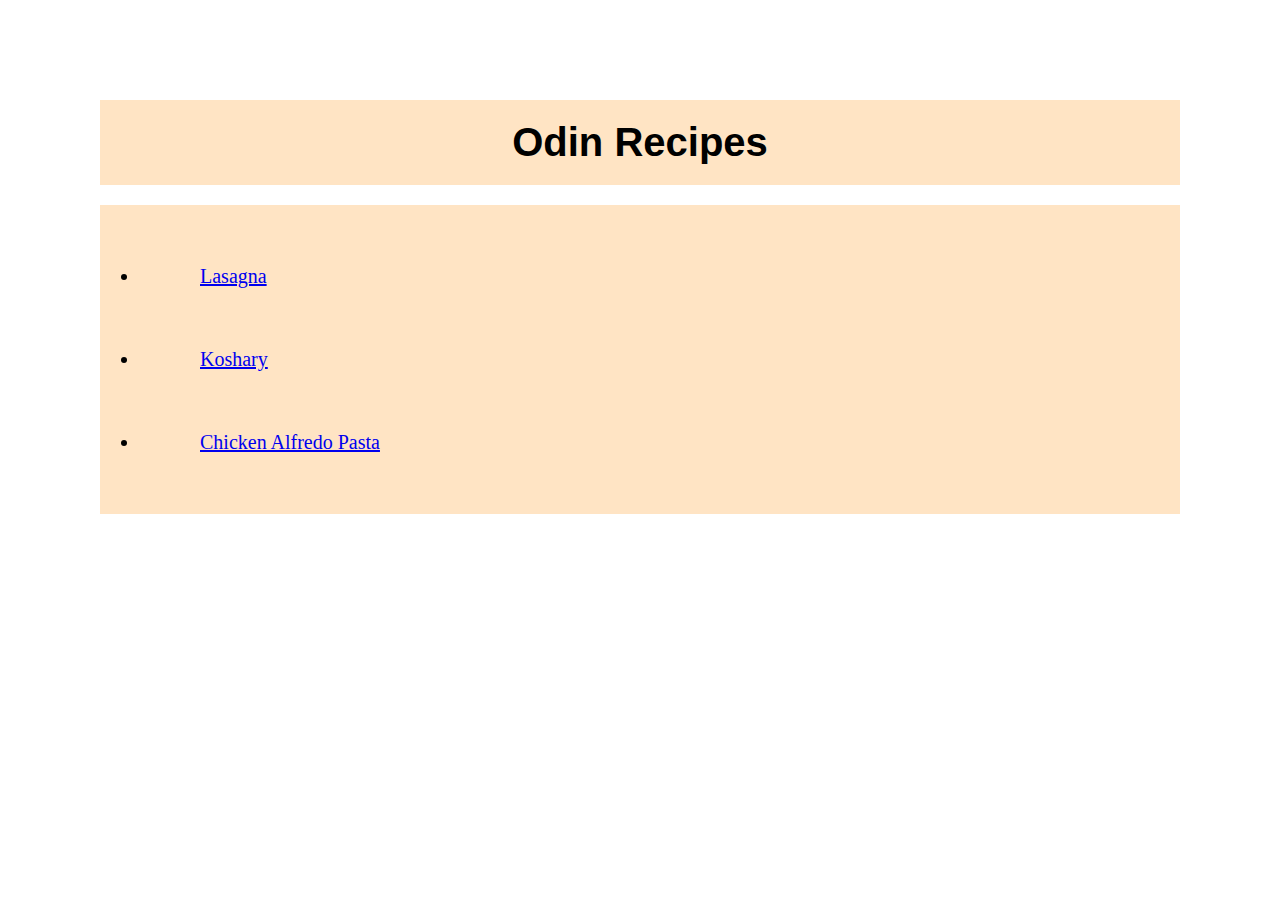
<file: index.html>
<!DOCTYPE html>
<html lang="en">
<head>
    <meta charset="UTF-8">
    <meta name="viewport" content="width=device-width, initial-scale=1.0">
    <link rel="stylesheet" href="./style.css"/>
    <title>Odin Recipes</title>
</head>
<body>
    <h1 class="title">Odin Recipes</h1>
    <ul class="list1">
    <li><a href="./recipes/lasagna.html" target="_blank">Lasagna</a></li>
    <li><a href="./recipes/koshary.html" target="_blank">Koshary</a></li>
    <li><a href="./recipes/alfredo.html" target="_blank">Chicken Alfredo Pasta</a></li>
    </ul>
</body>
</html>
</file>
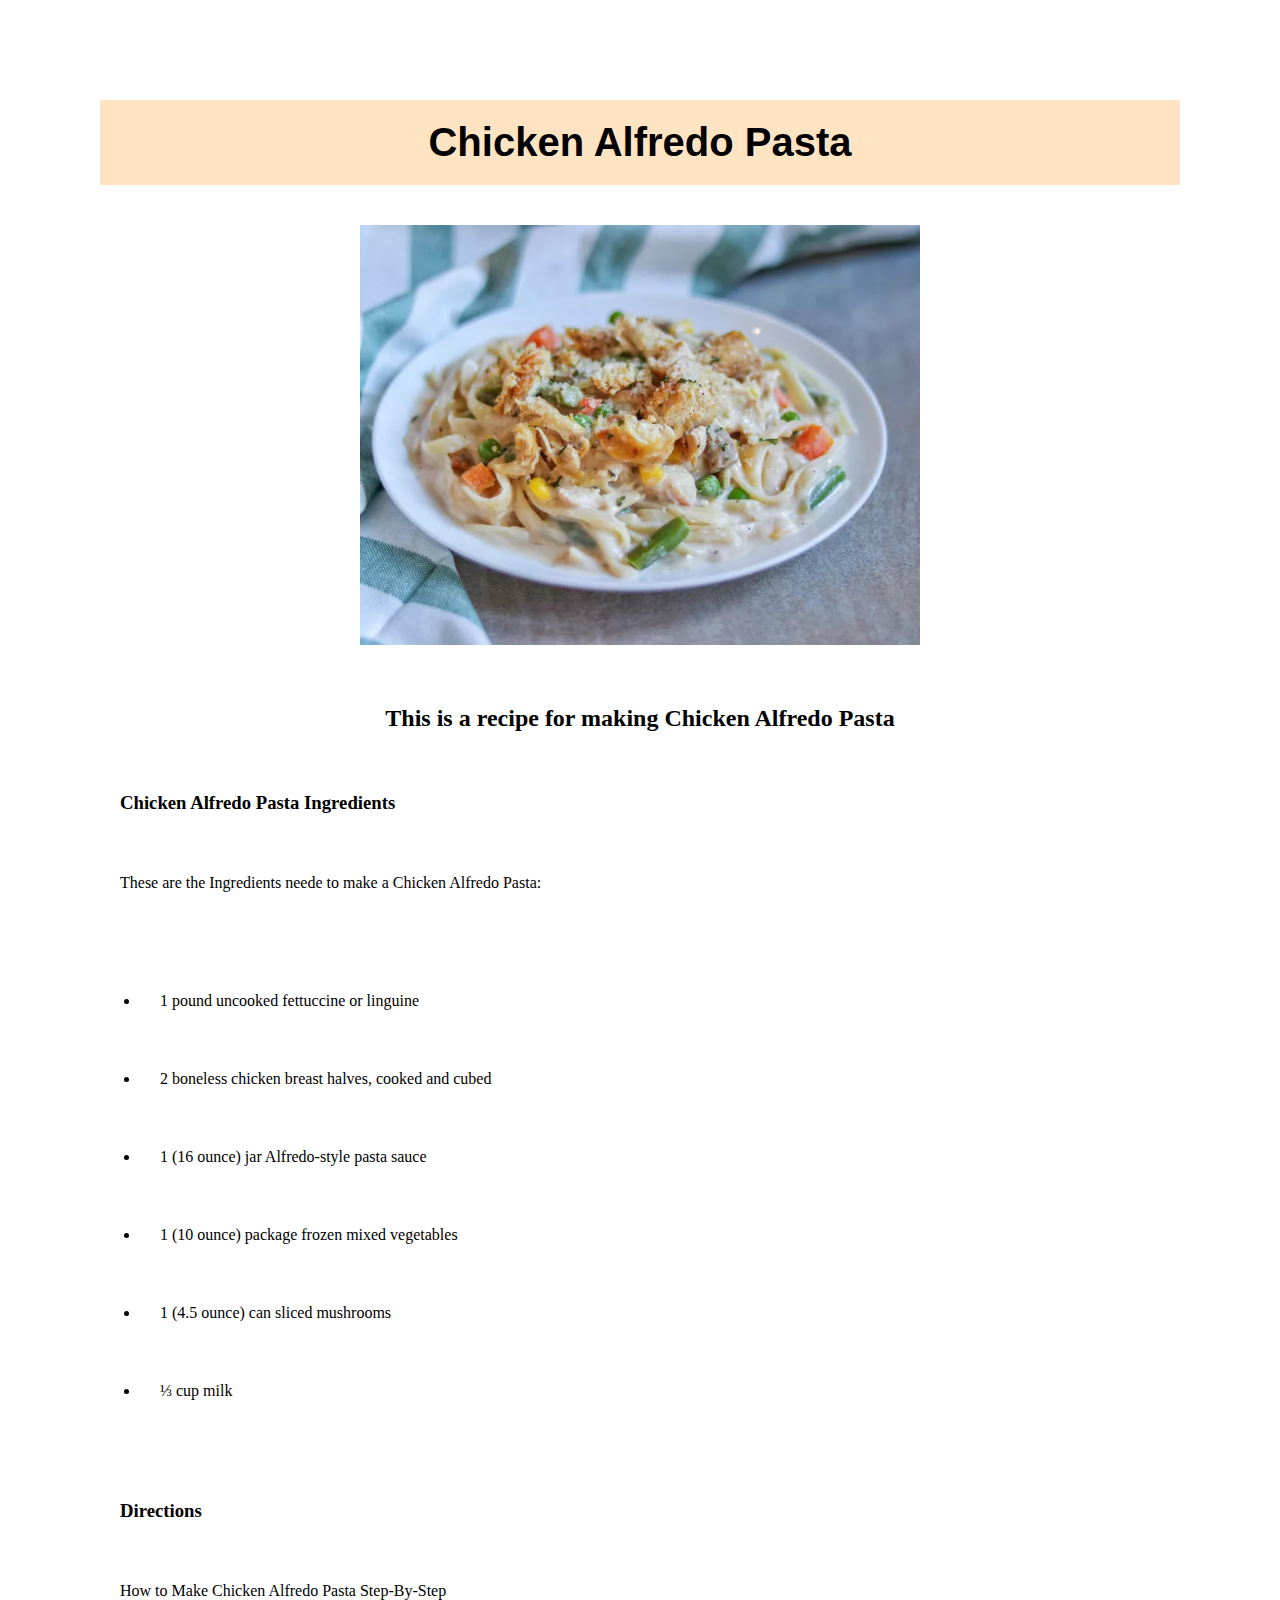
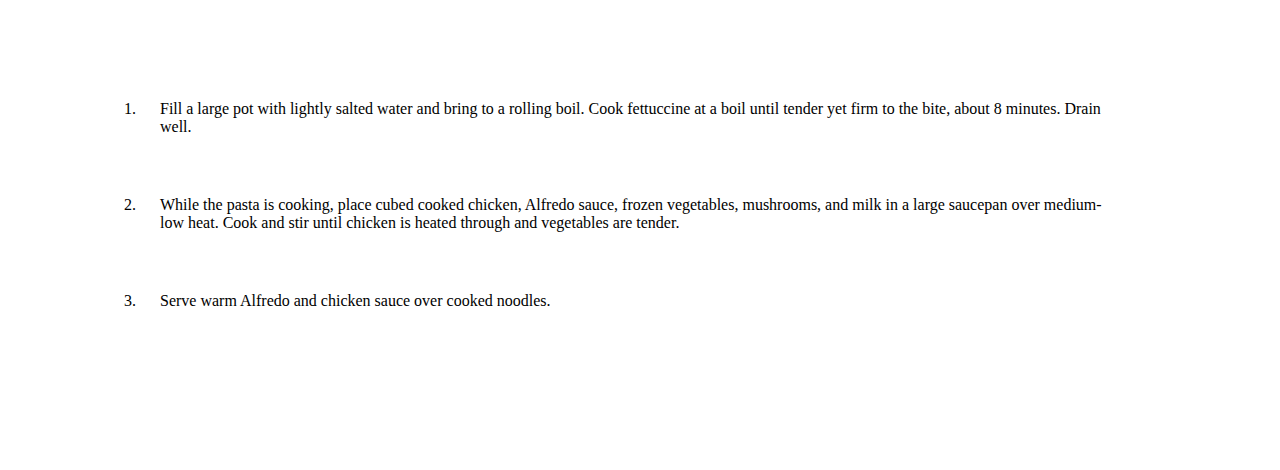
<file: recipes/alfredo.html>
<!DOCTYPE html>
<html lang="en">
<head>
    <meta charset="UTF-8">
    <meta name="viewport" content="width=device-width, initial-scale=1.0">
    <link rel="stylesheet" href="../style.css"/>
    <title>Chicken Alfredo Pasta</title>
</head>
<body>
    <h1>Chicken Alfredo Pasta</h1>
    <img src="./alfredo.webp">
    <h2>This is a recipe for making Chicken Alfredo Pasta</h2>
    <h3>Chicken Alfredo Pasta Ingredients</h3>
    <p>These are the Ingredients neede to make a Chicken Alfredo Pasta:</p>
        <ul>
            <li>1 pound uncooked fettuccine or linguine</li>
            <li>2 boneless chicken breast halves, cooked and cubed</li>
            <li>1 (16 ounce) jar Alfredo-style pasta sauce</li>
            <li>1 (10 ounce) package frozen mixed vegetables</li>
            <li>1 (4.5 ounce) can sliced mushrooms</li>
            <li>⅓ cup milk</li>
        </ul>
    <h3>Directions</h3>
    <p>How to Make Chicken Alfredo Pasta Step-By-Step</p>
        <ol>
            <li>Fill a large pot with lightly salted water and bring to a rolling boil. Cook fettuccine at a boil until tender yet firm to the bite, about 8 minutes. Drain well.</li>
            <li>While the pasta is cooking, place cubed cooked chicken, Alfredo sauce, frozen vegetables, mushrooms, and milk in a large saucepan over medium-low heat. Cook and stir until chicken is heated through and vegetables are tender.</li>
            <li>Serve warm Alfredo and chicken sauce over cooked noodles.</li>
        </ol>
</body>
</html>
</file>
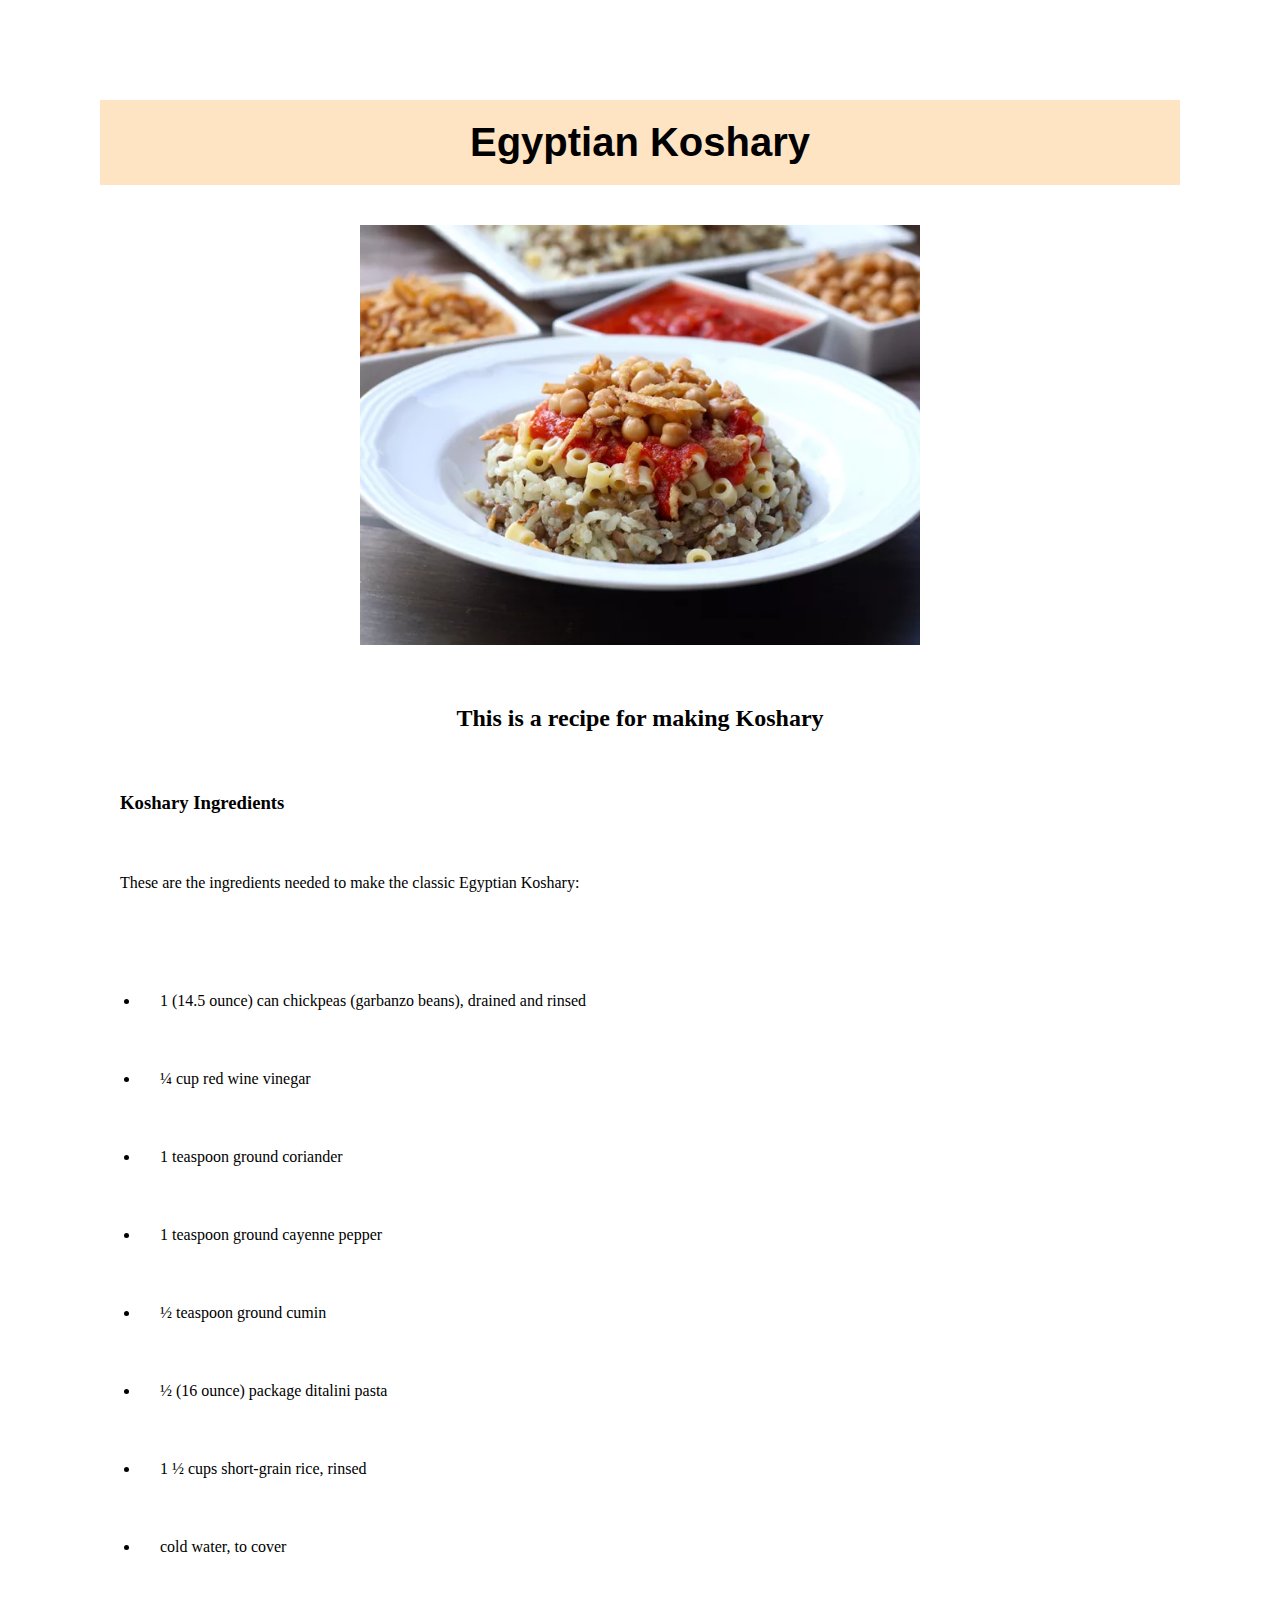
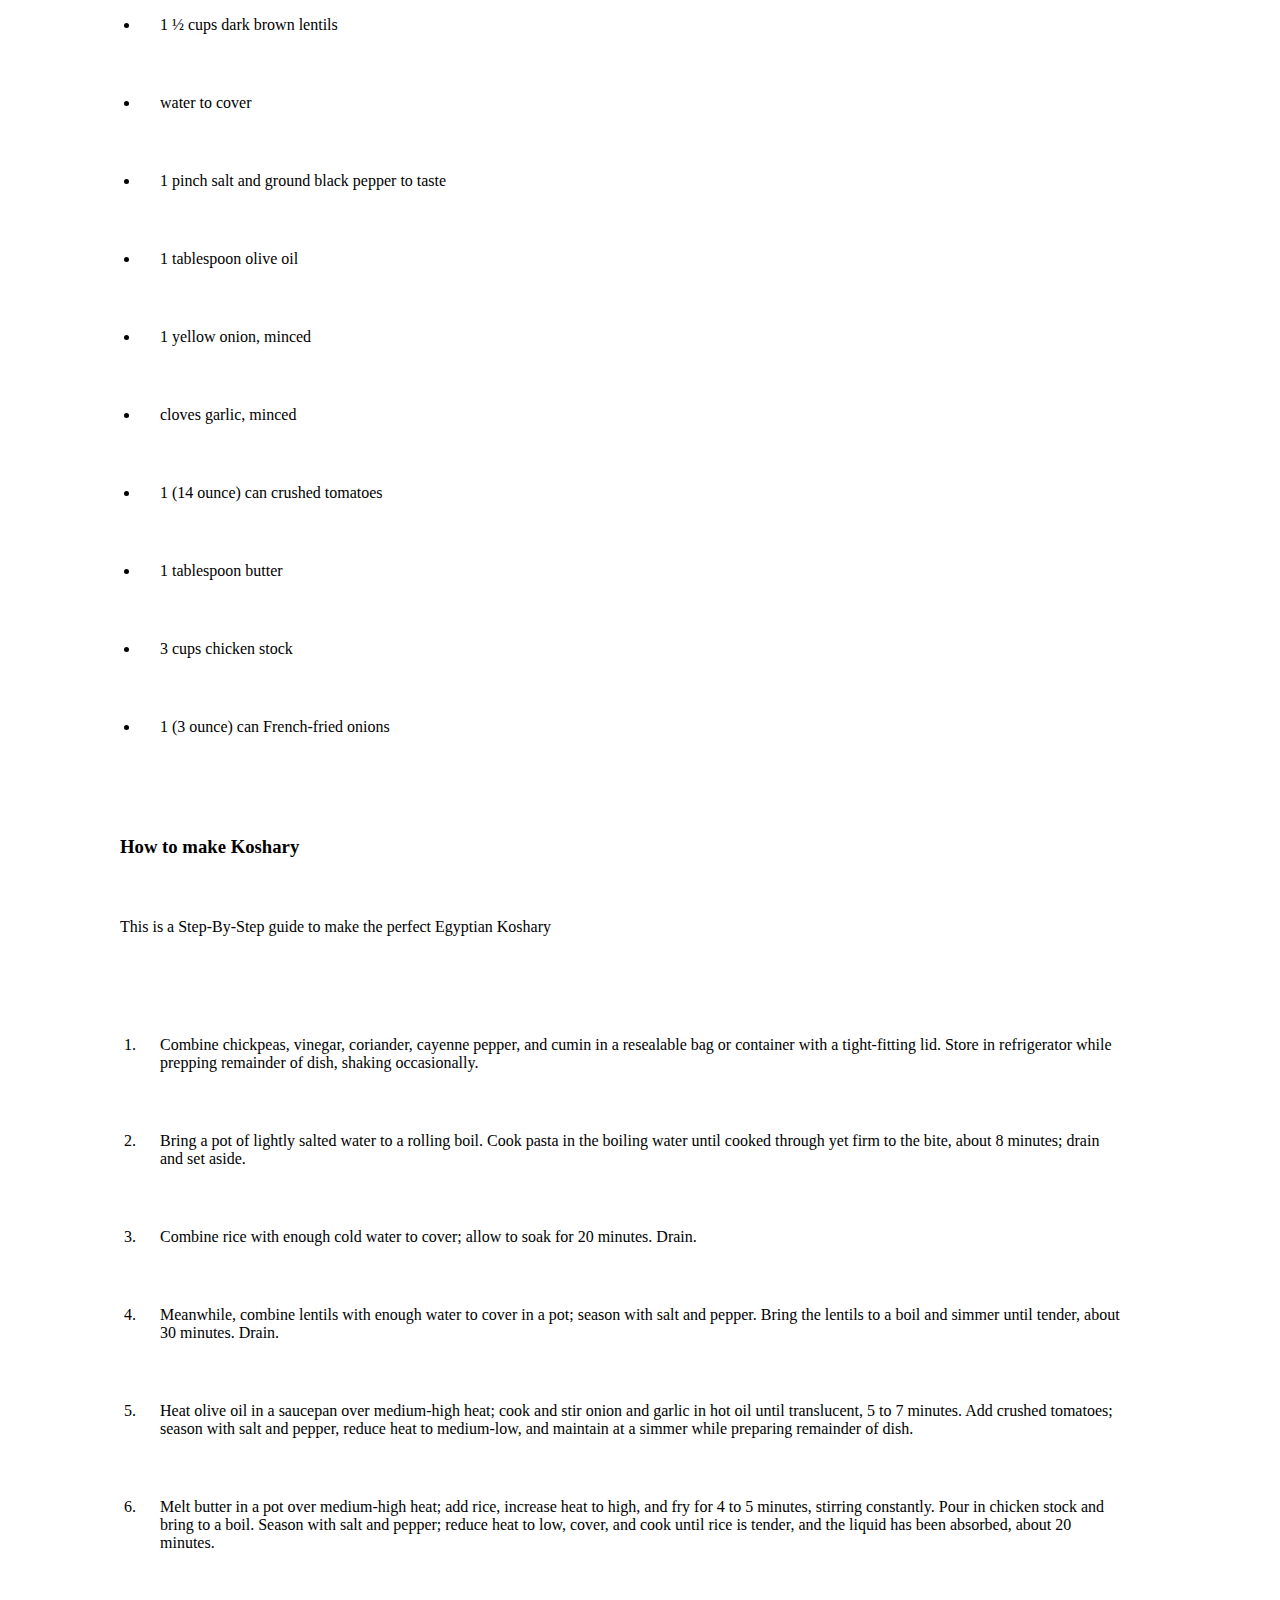
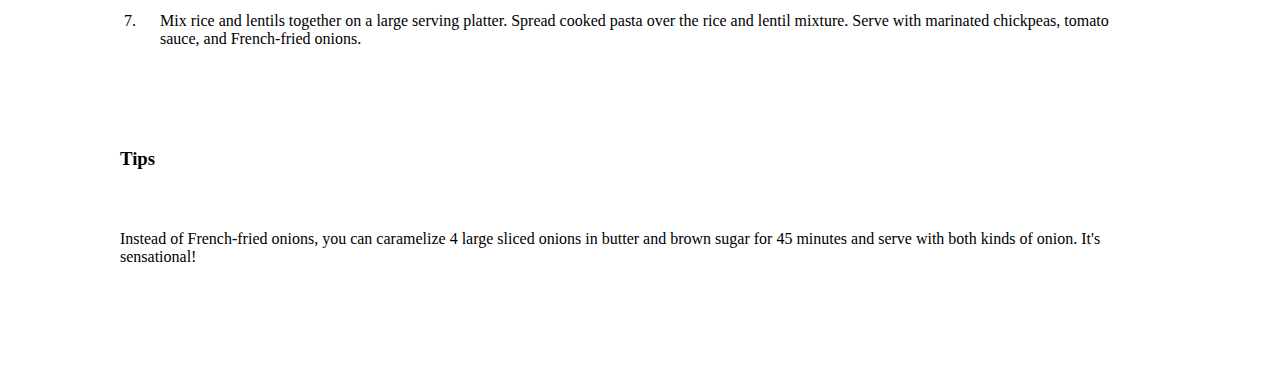
<file: recipes/koshary.html>
<!DOCTYPE html>
<html lang="en">
<head>
    <meta charset="UTF-8">
    <meta name="viewport" content="width=device-width, initial-scale=1.0">
    <link rel="stylesheet" href="../style.css"/>
    <title>Egyptian Koshary</title>
</head>
<body>
    <h1>Egyptian Koshary</h1>
    <img src="./koshary.webp">
    <h2>This is a recipe for making Koshary</h2>
    <h3>Koshary Ingredients</h3>
    <p>These are the ingredients needed to make the classic Egyptian Koshary:</p>
        <ul>
            <li>1 (14.5 ounce) can chickpeas (garbanzo beans), drained and rinsed</li>
            <li>¼ cup red wine vinegar</li>
            <li>1 teaspoon ground coriander</li>
            <li>1 teaspoon ground cayenne pepper</li>
            <li>½ teaspoon ground cumin</li>
            <li>½ (16 ounce) package ditalini pasta</li>
            <li>1 ½ cups short-grain rice, rinsed</li>
            <li>cold water, to cover</li>
            <li>1 ½ cups dark brown lentils</li>
            <li>water to cover</li>
            <li>1 pinch salt and ground black pepper to taste</li>
            <li>1 tablespoon olive oil</li>
            <li>1 yellow onion, minced</li>
            <li>cloves garlic, minced</li>
            <li>1 (14 ounce) can crushed tomatoes</li>
            <li>1 tablespoon butter</li>
            <li>3 cups chicken stock</li>
            <li>1 (3 ounce) can French-fried onions</li>
        </ul>
    <h3>How to make Koshary</h3>
    <p>This is a Step-By-Step guide to make the perfect Egyptian Koshary</p>
        <ol>
            <li>Combine chickpeas, vinegar, coriander, cayenne pepper, and cumin in a resealable bag or container with a tight-fitting lid. Store in refrigerator while prepping remainder of dish, shaking occasionally.</li>
            <li> Bring a pot of lightly salted water to a rolling boil. Cook pasta in the boiling water until cooked through yet firm to the bite, about 8 minutes; drain and set aside.</li>
            <li>Combine rice with enough cold water to cover; allow to soak for 20 minutes. Drain.</li>
            <li>Meanwhile, combine lentils with enough water to cover in a pot; season with salt and pepper. Bring the lentils to a boil and simmer until tender, about 30 minutes. Drain.</li>
            <li>Heat olive oil in a saucepan over medium-high heat; cook and stir onion and garlic in hot oil until translucent, 5 to 7 minutes. Add crushed tomatoes; season with salt and pepper, reduce heat to medium-low, and maintain at a simmer while preparing remainder of dish.</li>
            <li>Melt butter in a pot over medium-high heat; add rice, increase heat to high, and fry for 4 to 5 minutes, stirring constantly. Pour in chicken stock and bring to a boil. Season with salt and pepper; reduce heat to low, cover, and cook until rice is tender, and the liquid has been absorbed, about 20 minutes.</li>
            <li>Mix rice and lentils together on a large serving platter. Spread cooked pasta over the rice and lentil mixture. Serve with marinated chickpeas, tomato sauce, and French-fried onions.</li>
        </ol>
    <h3>Tips</h3>
    <p>Instead of French-fried onions, you can caramelize 4 large sliced onions in butter and brown sugar for 45 minutes and serve with both kinds of onion. It's sensational!</p>
</body>
</html>
</file>
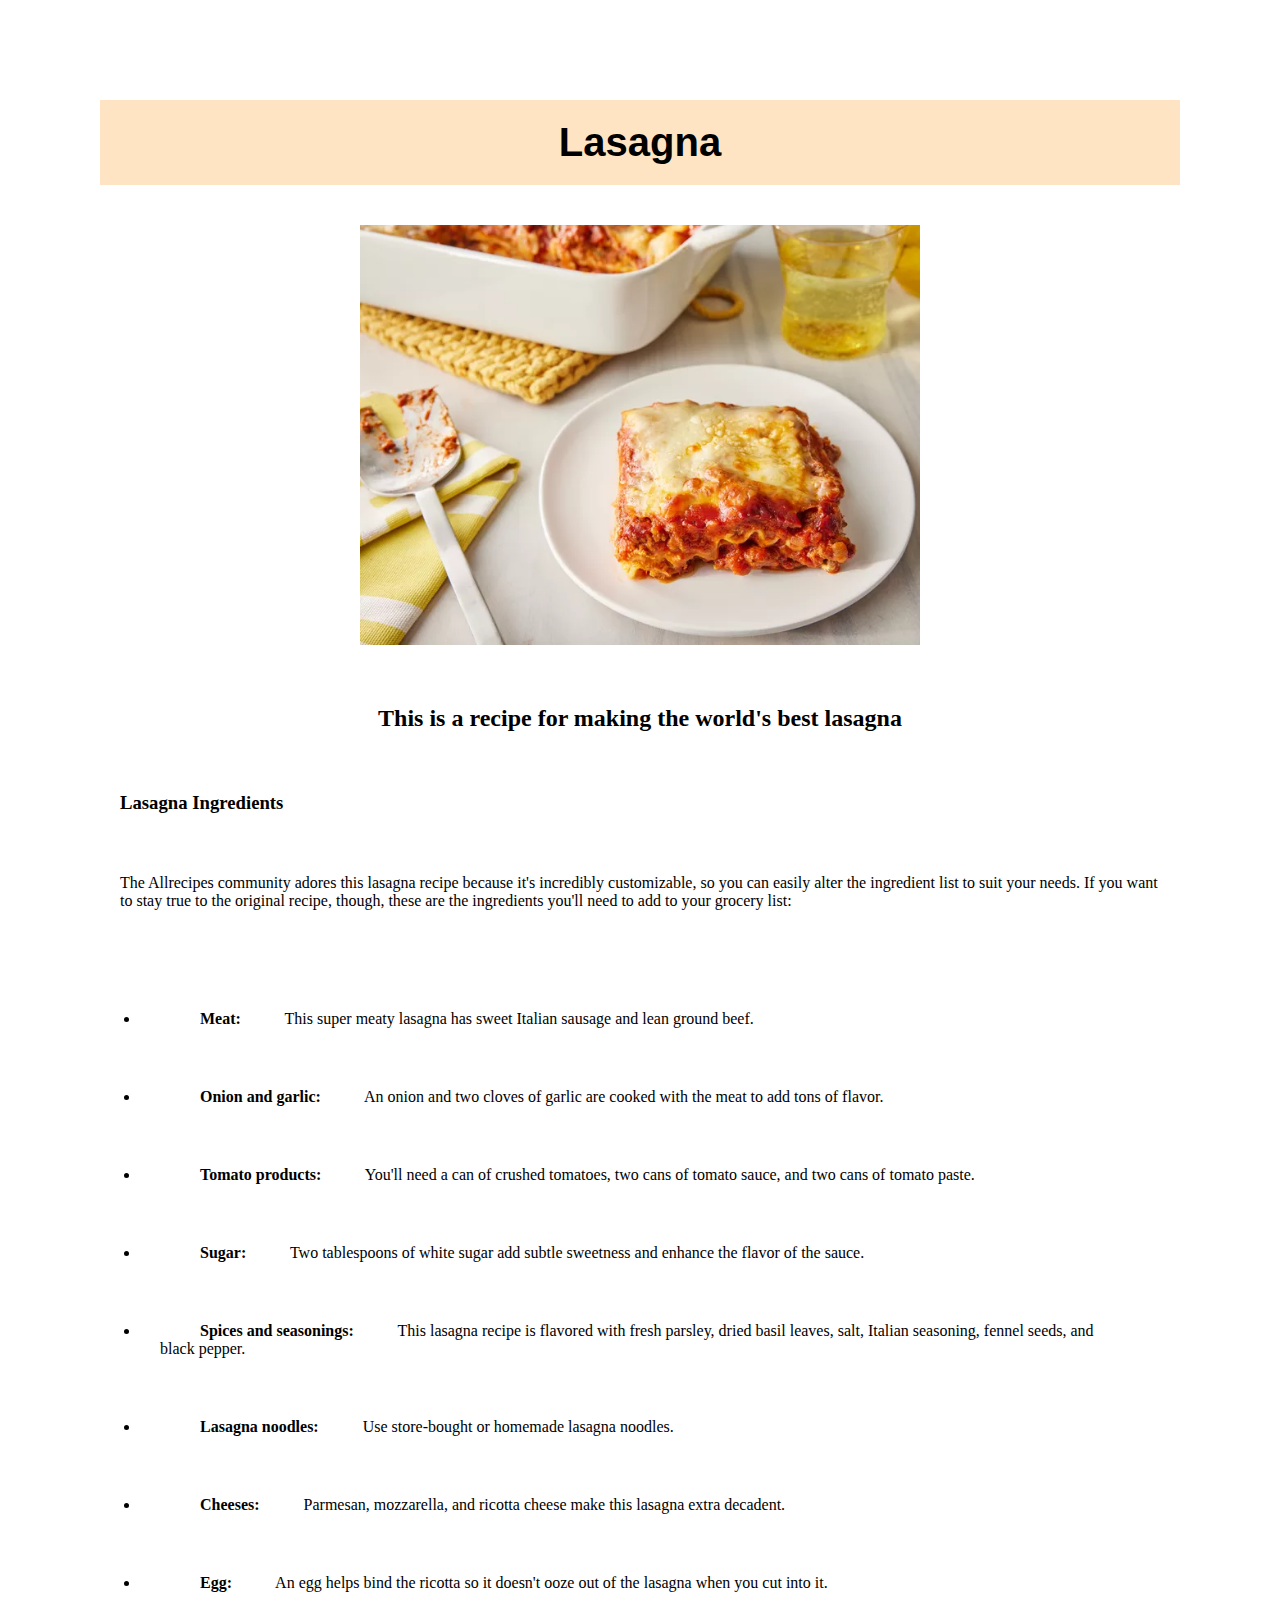
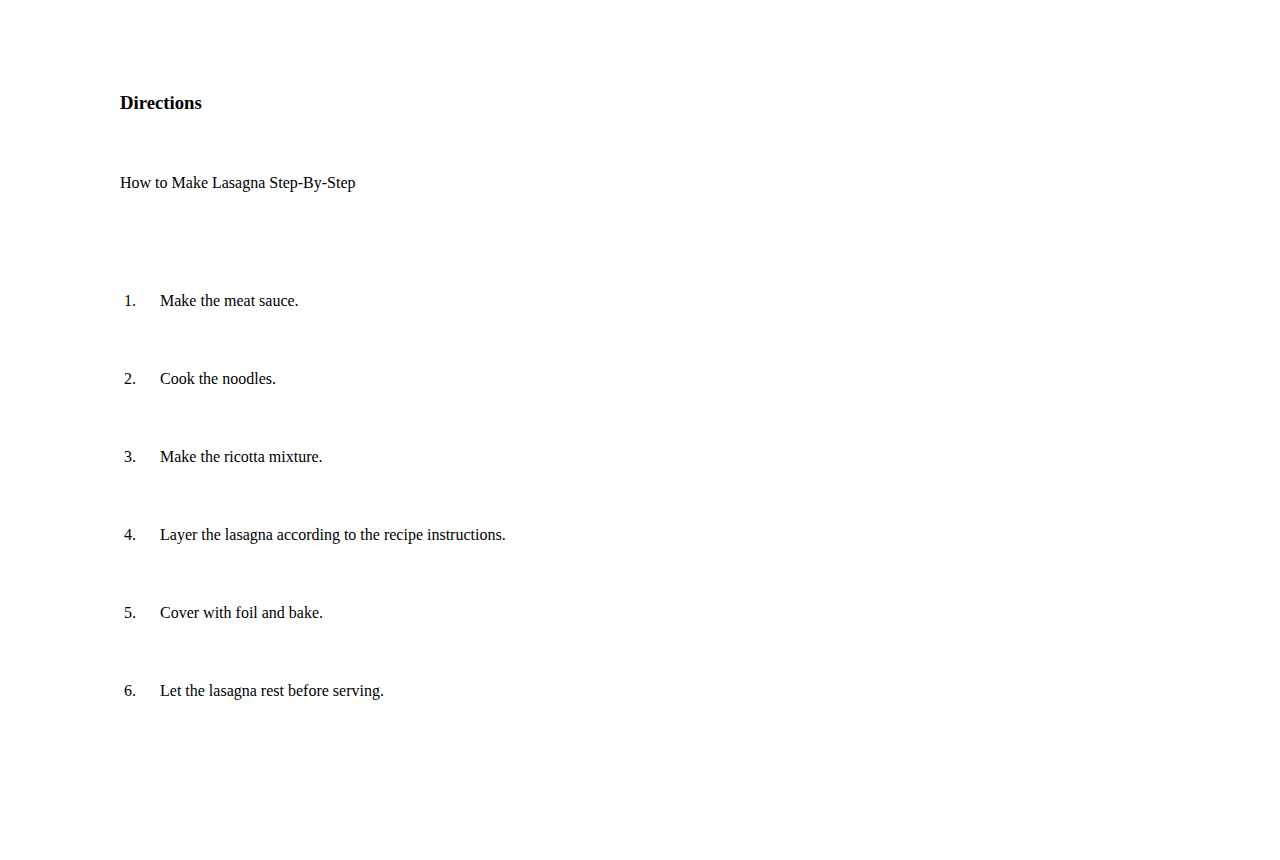
<file: recipes/lasagna.html>
<!DOCTYPE html>
<html lang="en">
<head>
    <meta charset="UTF-8">
    <meta name="viewport" content="width=device-width, initial-scale=1.0">
    <link rel="stylesheet" href="../style.css"/>
    <title>World's Best Lasagna</title>
</head>
<body>
    <h1>Lasagna</h1>
    <img src="./Lasagna.webp">
    <h2>This is a recipe for making the world's best lasagna</h2>
    <h3>Lasagna Ingredients</h3>
    <p>The Allrecipes community adores this lasagna recipe because it's incredibly customizable, so you can easily alter the ingredient list to suit your needs. If you want to stay true to the original recipe, though, these are the ingredients you'll need to add to your grocery list:</p>
        <ul>
            <li><strong>Meat:</strong> This super meaty lasagna has sweet Italian sausage and lean ground beef.</li>
            <li><strong>Onion and garlic:</strong> An onion and two cloves of garlic are cooked with the meat to add tons of flavor.</li>
            <li><strong>Tomato products:</strong> You'll need a can of crushed tomatoes, two cans of tomato sauce, and two cans of tomato paste.</li>
            <li><strong>Sugar:</strong> Two tablespoons of white sugar add subtle sweetness and enhance the flavor of the sauce.</li>
            <li><strong>Spices and seasonings:</strong> This lasagna recipe is flavored with fresh parsley, dried basil leaves, salt, Italian seasoning, fennel seeds, and black pepper.</li>
            <li><strong>Lasagna noodles:</strong> Use store-bought or homemade lasagna noodles.</li>
            <li><strong>Cheeses:</strong> Parmesan, mozzarella, and ricotta cheese make this lasagna extra decadent.</li>
            <li><strong>Egg:</strong> An egg helps bind the ricotta so it doesn't ooze out of the lasagna when you cut into it.</li>
        </ul>
    <h3>Directions</h3>
    <p>How to Make Lasagna Step-By-Step</p>
        <ol>
            <li>Make the meat sauce.</li>
            <li>Cook the noodles.</li>
            <li>Make the ricotta mixture.</li>
            <li>Layer the lasagna according to the recipe instructions.</li>
            <li>Cover with foil and bake.</li>
            <li>Let the lasagna rest before serving.</li>
        </ol>
</body>
</html>
</file>
<file: style.css>
* {
    padding: 20px;
    margin: 20px;
}

h1 {
    background-color: bisque;
    color: black;
    font-size: 40px;
    font-weight: 700;
    text-align: center;
    font-family: Arial, Helvetica, sans-serif;
}

.list1 {
    background-color: bisque;
    font-size: 20px;
}

h2 {
    text-align: center;
}

img {
    display: block;
    margin-left: auto;
    margin-right: auto;
    width: 50%;
}
</file>
